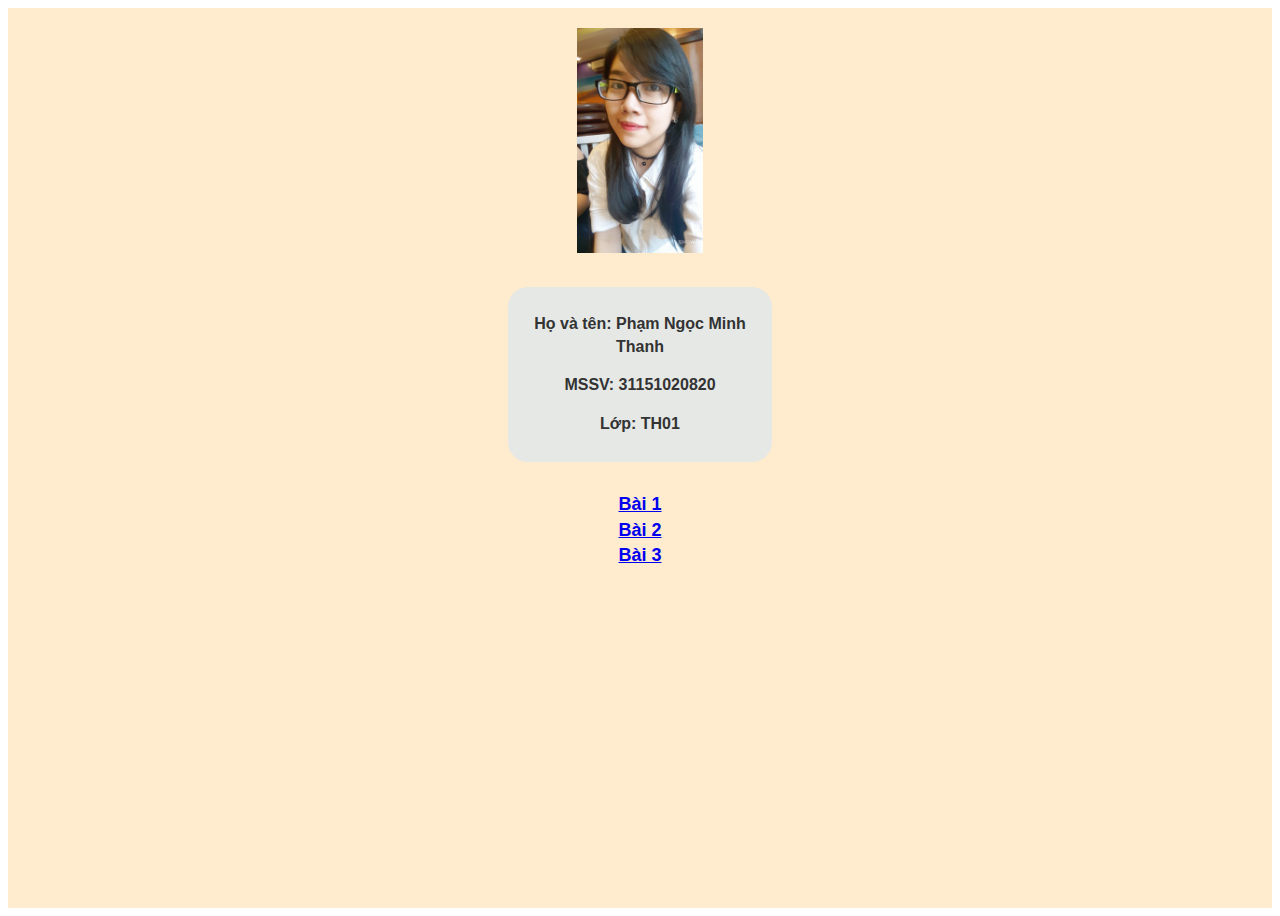
<file: index.html>
﻿<!DOCTYPE html>
<html>
<head>
	<meta charset="utf-8" />
	<title>Bài tập của Thanh</title>
	<style>
		.wrapper {
			background-color: blanchedalmond;
			height: 100vh;
			margin: auto;
		}

		.logo {
			padding-top: 20px;
			text-align: center;
		}

		img {
			width: 10%;
		}

		.info {
			text-align: center;
			margin: 30px 500px;
			padding: 10px;
			background: #E6E8E6;
			border-radius: 20px;
			font-family: 'Roboto',sans-serif;
			font-size: 16px;
			font-weight: 600;
			line-height: 1.42857143;
			color: #333;
		}
		.LinkToBT {
			text-align: center;
			font-family: 'Roboto',sans-serif;
			font-size: 18px;
			font-weight: 600;
			line-height: 1.42857143;
			text-decoration: none;
			text-orientation: sideways;
		}
	</style>
</head>
<body>
	<div class="wrapper">
		<div class="logo">
			<img src="Image/MinhThanh.jpg" />
		</div>
		<div class="info">
			<p>Họ và tên: Phạm Ngọc Minh Thanh</p>
			<p>MSSV: 31151020820</p>
			<p>Lớp: TH01</p>
		</div>
		<div class="LinkToBT">
			<a href="Bai1/TrangChinh.html" target="_blank"> Bài 1</a> <br />
			<a href="Bai2/TrangChu.html" target="_blank"> Bài 2</a> <br />
			<a href="Bai3/Order_Page.html" target="_blank"> Bài 3</a> <br />
		</div>
	</div>
</body>
</html>
</file>
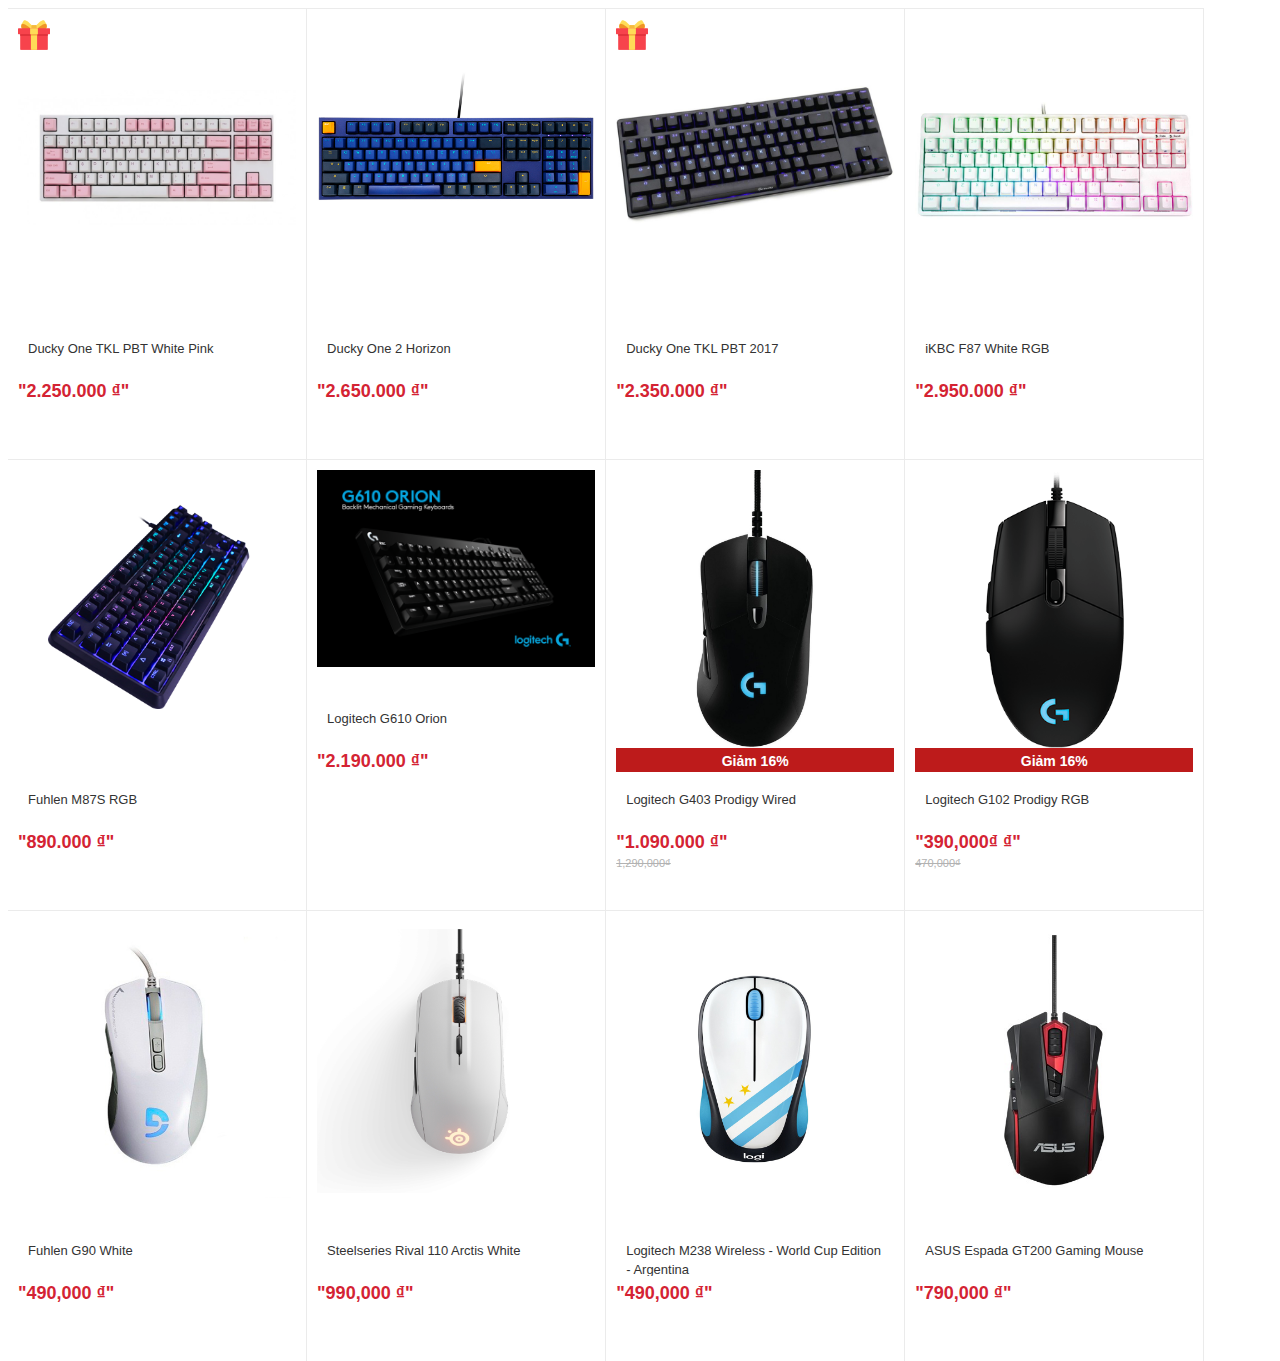
<file: BanPhim_Chuot.html>
﻿<!DOCTYPE html>
<html>
<head>
	<meta charset="utf-8" />
	<link href="CSS/Grid_View_css_Bai2.css" rel="stylesheet" />
	<title></title>
</head>
<body>
	<div class="grid-view">
		<div class="grid-view-item">
			<span class="product-gift icon-gift" title="Tặng kèm Mouse Fuhlen G90 WHITE + MOUSEPAD OVERWATCH EXTENDED trị giá 650.000 VNĐ">
				<img src="../Image/gift.png" />
			</span>
			<a href="https://www.w3schools.com/tags/att_a_target.asp" target="_self">
				<img class="grid-view-item-img" src="../Image/BanPhim-Chuot/gearvn-ducky-one-tkl-pbt-white-pink.jpg" />
			</a>
			<div class="discount-wrapper">

			</div>
			<div class="product-info">
				<a class="product-name">Ducky One TKL PBT White Pink</a>
			</div>
			<div class="price-wrapper">
				<div class="final-price">
					"2.250.000 ₫"
				</div>
				<div class="price-block">

				</div>
			</div>
		</div>
		<div class="grid-view-item">
			<a href="">
				<img class="grid-view-item-img" src="../../Image/BanPhim-Chuot/gearvn-ducky-one-s-horizon-1.jpg" />
			</a>
			<div class="discount-wrapper">

			</div>
			<div class="product-info">
				<a class="product-name">Ducky One 2 Horizon</a>
			</div>
			<div class="price-wrapper">
				<div class="final-price">
					"2.650.000 ₫"
				</div>
				<div class="price-block">

				</div>
			</div>
		</div>
		<div class="grid-view-item">
			<span class="product-gift icon-gift" title="Tặng kèm Mouse Fuhlen G90 WHITE + MOUSEPAD OVERWATCH EXTENDED trị giá 650.000 VNĐ">
				<img src="../Image/gift.png" />
			</span>

			<a href="">
				<img class="grid-view-item-img" src="../../Image/BanPhim-Chuot/kb200dk_139219_800x800.jpg" />
			</a>
			<div class="discount-wrapper">
			</div>
			<div class="product-info">
				<a class="product-name">Ducky One TKL PBT 2017</a>
			</div>
			<div class="price-wrapper">
				<div class="final-price">
					"2.350.000 ₫"
				</div>
				<div class="price-block">
				</div>
			</div>
		</div>
		<div class="grid-view-item">
			<a href="">
				<img class="grid-view-item-img" src="../../Image/BanPhim-Chuot/ab87308_12.jpg" />
			</a>
			<div class="discount-wrapper">
			</div>
			<div class="product-info">
				<a class="product-name">iKBC F87 White RGB</a>
			</div>
			<div class="price-wrapper">
				<div class="final-price">
					"2.950.000 ₫"
				</div>
				<div class="price-block">
				</div>
			</div>
		</div>
		<div class="grid-view-item">
			<a href="">
				<img class="grid-view-item-img" src="../../Image/BanPhim-Chuot/gearvn-fuhlen-m87s-02.jpg" />
			</a>
			<div class="discount-wrapper">

			</div>
			<div class="product-info">
				<a class="product-name">Fuhlen M87S RGB</a>
			</div>
			<div class="price-wrapper">
				<div class="final-price">
					"890.000 ₫"
				</div>
				<div class="price-block">

				</div>
			</div>
		</div>
		<div class="grid-view-item">
			<a href="">
				<img class="grid-view-item-img" src="../../Image/BanPhim-Chuot/g610mech-600x426.png" />
			</a>
			<div class="discount-wrapper">

			</div>
			<div class="product-info">
				<a class="product-name">Logitech G610 Orion</a>
			</div>
			<div class="price-wrapper">
				<div class="final-price">
					"2.190.000 ₫"
				</div>
				<div class="price-block">
				</div>
			</div>
		</div>
		<div class="grid-view-item">
			<a href="">
				<img class="grid-view-item-img" src="../../Image/BanPhim-Chuot/a.jpg" />
			</a>
			<div class="discount-wrapper">
				<div class="discount-percent">
					Giảm 16%
				</div>
			</div>
			<div class="product-info">
				<a class="product-name">Logitech G403 Prodigy Wired</a>
			</div>
			<div class="price-wrapper">
				<div class="final-price">
					"1.090.000 ₫"
				</div>
				<div class="price-block">
					1,290,000₫
				</div>
			</div>
		</div>
		<div class="grid-view-item">
			<a href="">
				<img class="grid-view-item-img" src="../../Image/BanPhim-Chuot/g1023.png" />
			</a>
			<div class="discount-wrapper">
				<div class="discount-percent">
					Giảm 16%
				</div>
			</div>
			<div class="product-info">
				<a class="product-name">Logitech G102 Prodigy RGB</a>
			</div>
			<div class="price-wrapper">
				<div class="final-price">
					"390,000₫ ₫"
				</div>
				<div class="price-block">
					470,000₫
				</div>
			</div>
		</div>
		<div class="grid-view-item">
			<a href="">
				<img class="grid-view-item-img" src="../../Image/BanPhim-Chuot/gearvn-fuhlen-g90-white.jpg" />
			</a>
			<div class="discount-wrapper">

			</div>
			<div class="product-info">
				<a class="product-name">Fuhlen G90 White</a>
			</div>
			<div class="price-wrapper">
				<div class="final-price">
					"490,000 ₫"
				</div>
				<div class="price-block">
				</div>
			</div>
		</div>
		<div class="grid-view-item">
			<a href="">
				<img class="grid-view-item-img" src="../../Image/BanPhim-Chuot/gearvn-rival-110-arctis-white.jpg" />
			</a>
			<div class="discount-wrapper">

			</div>
			<div class="product-info">
				<a class="product-name">Steelseries Rival 110 Arctis White</a>
			</div>
			<div class="price-wrapper">
				<div class="final-price">
					"990,000 ₫"
				</div>
				<div class="price-block">
				</div>
			</div>
		</div>
		<div class="grid-view-item">
			<a href="">
				<img class="grid-view-item-img" src="../../Image/BanPhim-Chuot/gearvn_m238worldcupargentina_4.jpg" />
			</a>
			<div class="discount-wrapper">
				
			</div>
			<div class="product-info">
				<a class="product-name">Logitech M238 Wireless - World Cup Edition - Argentina</a>
			</div>
			<div class="price-wrapper">
				<div class="final-price">
					"490,000 ₫"
				</div>
				<div class="price-block">
				</div>
			</div>
		</div>
		<div class="grid-view-item">
			<a href="">
				<img class="grid-view-item-img" src="../../Image/BanPhim-Chuot/asus_gt200_1.png" />
			</a>
			<div class="discount-wrapper">
				
			</div>
			<div class="product-info">
				<a class="product-name">ASUS Espada GT200 Gaming Mouse</a>
			</div>
			<div class="price-wrapper">
				<div class="final-price">
					"790,000 ₫"
				</div>
				<div class="price-block">
				</div>
			</div>
		</div>
	</div>
</body>
</html>
</file>
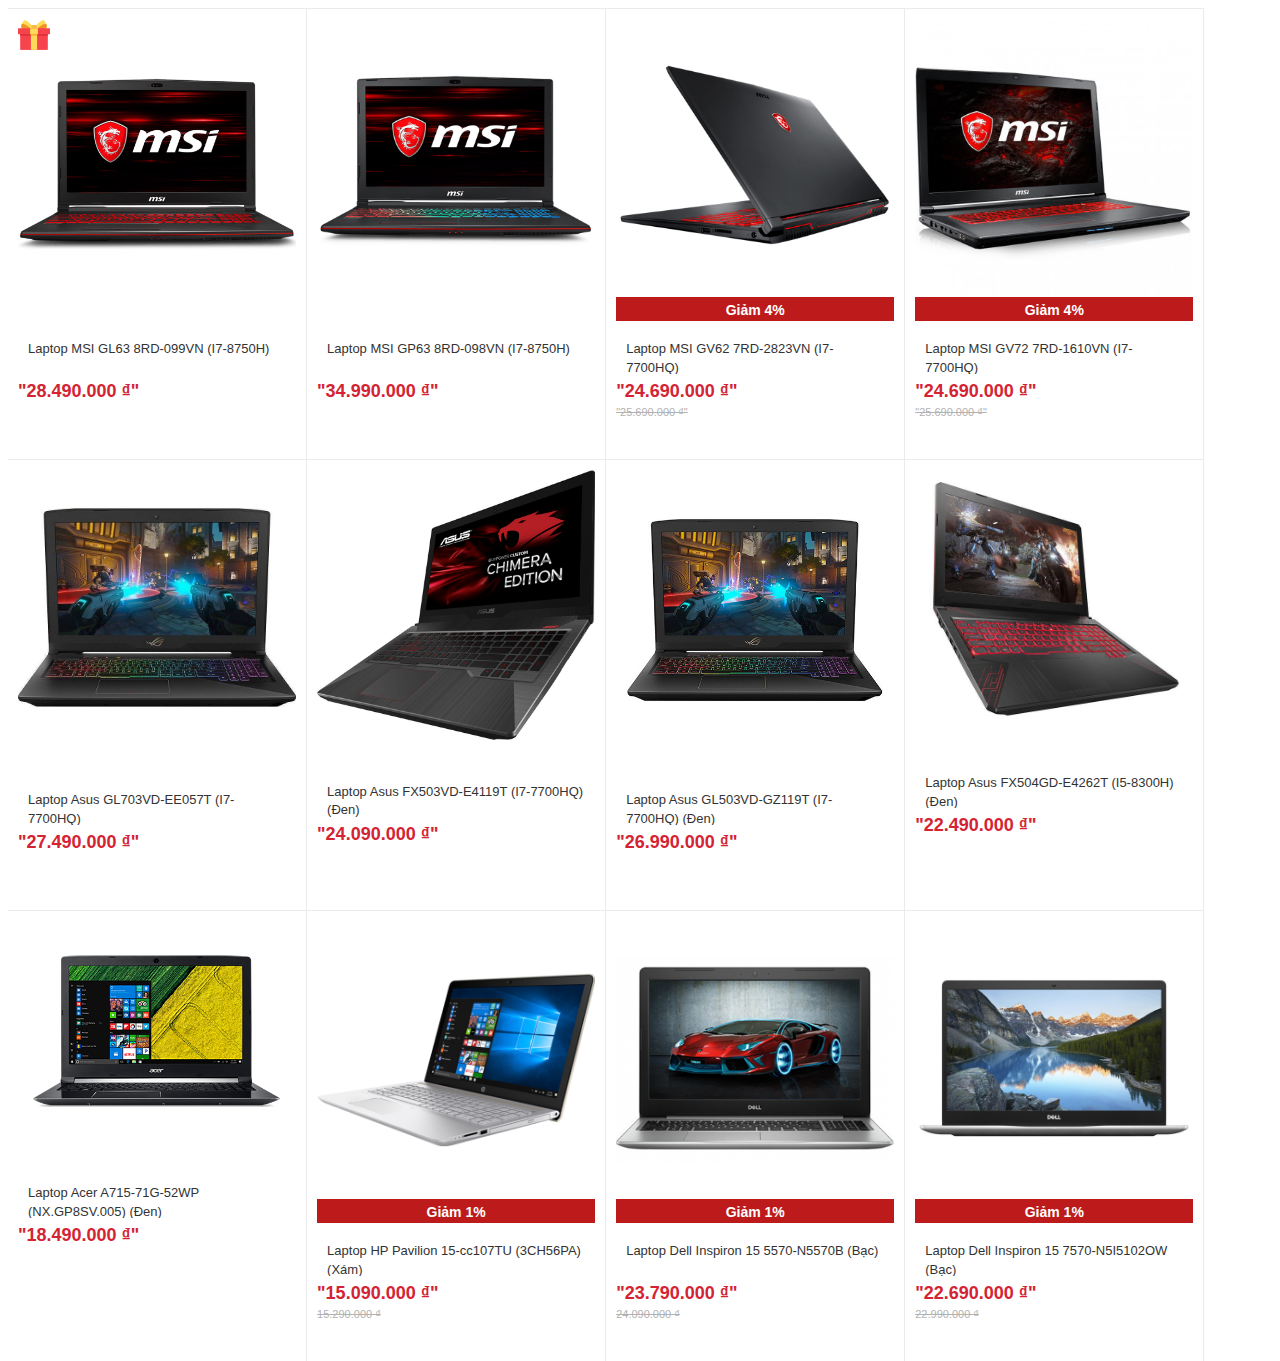
<file: Laptop.html>
﻿<!DOCTYPE html>
<html>
<head>
	<meta charset="utf-8" />
	<link href="CSS/Grid_View_css_Bai2.css" rel="stylesheet" />
	<title></title>
</head>
<body>
	<div class="grid-view">
		<div class="grid-view-item">
			<span class="product-gift icon-gift" title="Tặng kèm Balo">
				<img src="../Image/gift.png" />
			</span>
			<a href="https://www.w3schools.com/tags/att_a_target.asp" target="_self">
				<img class="grid-view-item-img" src="../Image/Laptop/msi_gl63_8rd1.png" />
			</a>
			<div class="discount-wrapper">

			</div>
			<div class="product-info">
				<a class="product-name">Laptop MSI GL63 8RD-099VN (I7-8750H)</a>
			</div>
			<div class="price-wrapper">
				<div class="final-price">
					"28.490.000 ₫"
				</div>
				<div class="price-block">

				</div>
			</div>
		</div>
		<div class="grid-view-item">
			<a href="">
				<img class="grid-view-item-img" src="../Image/Laptop/Laptop-MSI-GP63-8RD-098VN-1.jpg" />
			</a>
			<div class="discount-wrapper">

			</div>
			<div class="product-info">
				<a class="product-name">Laptop MSI GP63 8RD-098VN (I7-8750H)</a>
			</div>
			<div class="price-wrapper">
				<div class="final-price">
					"34.990.000 ₫"
				</div>
				<div class="price-block">

				</div>
			</div>
		</div>
		<div class="grid-view-item">
			<a href="">
				<img class="grid-view-item-img" src="../Image/Laptop/Laptop-MSI-GV62-7RD-2823VN-1.jpg" />
			</a>
			<div class="discount-wrapper">
				<div class="discount-percent">
					Giảm 4%
				</div>
			</div>
			<div class="product-info">
				<a class="product-name">Laptop MSI GV62 7RD-2823VN (I7-7700HQ)</a>
			</div>
			<div class="price-wrapper">
				<div class="final-price">
					"24.690.000 ₫"
				</div>
				<div class="price-block">
					"25.690.000 ₫"
				</div>
			</div>
		</div>
		<div class="grid-view-item">
			<a href="">
				<img class="grid-view-item-img" src="../Image/Laptop/may-xach-tay-laptop-msi-gv72-7rd-1610vn-i7-7700hq-2.jpg" />
			</a>
			<div class="discount-wrapper">
				<div class="discount-percent">
					Giảm 4%
				</div>
			</div>
			<div class="product-info">
				<a class="product-name">Laptop MSI GV72 7RD-1610VN (I7-7700HQ)</a>
			</div>
			<div class="price-wrapper">
				<div class="final-price">
					"24.690.000 ₫"
				</div>
				<div class="price-block">
					"25.690.000 ₫"
				</div>
			</div>
		</div>
		<div class="grid-view-item">
			<a href="">
				<img class="grid-view-item-img" src="../Image/Laptop/asus-rog-scar-edition-gl703vd-ee057t.jpg" />
			</a>
			<div class="discount-wrapper">

			</div>
			<div class="product-info">
				<a class="product-name">Laptop Asus GL703VD-EE057T (I7-7700HQ)</a>
			</div>
			<div class="price-wrapper">
				<div class="final-price">
					"27.490.000 ₫"
				</div>
				<div class="price-block">

				</div>
			</div>
		</div>
		<div class="grid-view-item">
			<a href="">
				<img class="grid-view-item-img" src="../Image/Laptop/ASUS_FX503VD-E4119T-02.jpg" />
			</a>
			<div class="discount-wrapper">

			</div>
			<div class="product-info">
				<a class="product-name"> Laptop Asus FX503VD-E4119T (I7-7700HQ) (Đen)</a>
			</div>
			<div class="price-wrapper">
				<div class="final-price">
					"24.090.000 ₫"
				</div>
				<div class="price-block">
				</div>
			</div>
		</div>
		<div class="grid-view-item">
			<a href="">
				<img class="grid-view-item-img" src="../Image/Laptop/asus-rog-strix-hero-gl503VD-GZ119T.jpg" />
			</a>
			<div class="discount-wrapper">

			</div>
			<div class="product-info">
				<a class="product-name">Laptop Asus GL503VD-GZ119T (I7-7700HQ) (Đen)</a>
			</div>
			<div class="price-wrapper">
				<div class="final-price">
					"26.990.000 ₫"
				</div>
				<div class="price-block">
				</div>
			</div>
		</div>
		<div class="grid-view-item">
			<a href="">
				<img class="grid-view-item-img" src="../Image/Laptop/asus-fx504GD.jpg" />
			</a>
			<div class="discount-wrapper">

			</div>
			<div class="product-info">
				<a class="product-name">Laptop Asus FX504GD-E4262T (I5-8300H) (Đen)</a>
			</div>
			<div class="price-wrapper">
				<div class="final-price">
					"22.490.000 ₫"
				</div>
				<div class="price-block">
				</div>
			</div>
		</div>
		<div class="grid-view-item">
			<a href="">
				<img class="grid-view-item-img" src="../Image/Laptop/acer_aspire_7_a715_71g_52wp.png" />
			</a>
			<div class="discount-wrapper">

			</div>
			<div class="product-info">
				<a class="product-name">Laptop Acer A715-71G-52WP (NX.GP8SV.005) (Đen)</a>
			</div>
			<div class="price-wrapper">
				<div class="final-price">
					"18.490.000 ₫"
				</div>
				<div class="price-block">
				</div>
			</div>
		</div>
		<div class="grid-view-item">
			<a href="">
				<img class="grid-view-item-img" src="../Image/Laptop/HP Pavilion 15-cc107TU (3CH56PA).jpg" />
			</a>
			<div class="discount-wrapper">
				<div class="discount-percent">
					Giảm 1%
				</div>
			</div>
			<div class="product-info">
				<a class="product-name">Laptop HP Pavilion 15-cc107TU (3CH56PA) (Xám)</a>
			</div>
			<div class="price-wrapper">
				<div class="final-price">
					"15.090.000 ₫"
				</div>
				<div class="price-block">
					15.290.000 ₫
				</div>
			</div>
		</div>
		<div class="grid-view-item">
			<a href="">
				<img class="grid-view-item-img" src="../Image/Laptop/Dell Inspiron 15 5570-N5570B.png" />
			</a>
			<div class="discount-wrapper">
				<div class="discount-percent">
					Giảm 1%
				</div>
			</div>
			<div class="product-info">
				<a class="product-name">Laptop Dell Inspiron 15 5570-N5570B (Bạc)</a>
			</div>
			<div class="price-wrapper">
				<div class="final-price">
					"23.790.000 ₫"
				</div>
				<div class="price-block">
					24.090.000 ₫
				</div>
			</div>
		</div>
		<div class="grid-view-item">
			<a href="">
				<img class="grid-view-item-img" src="../Image/Laptop/DELL_Inspiron_15_7570_N5I5102OW.jpg" />
			</a>
			<div class="discount-wrapper">
				<div class="discount-percent">
					Giảm 1%
				</div>
			</div>
			<div class="product-info">
				<a class="product-name">Laptop Dell Inspiron 15 7570-N5I5102OW (Bạc)</a>
			</div>
			<div class="price-wrapper">
				<div class="final-price">
					"22.690.000 ₫"
				</div>
				<div class="price-block">
					22.990.000 ₫
				</div>
			</div>
		</div>
	</div>
</body>
</html>
</file>
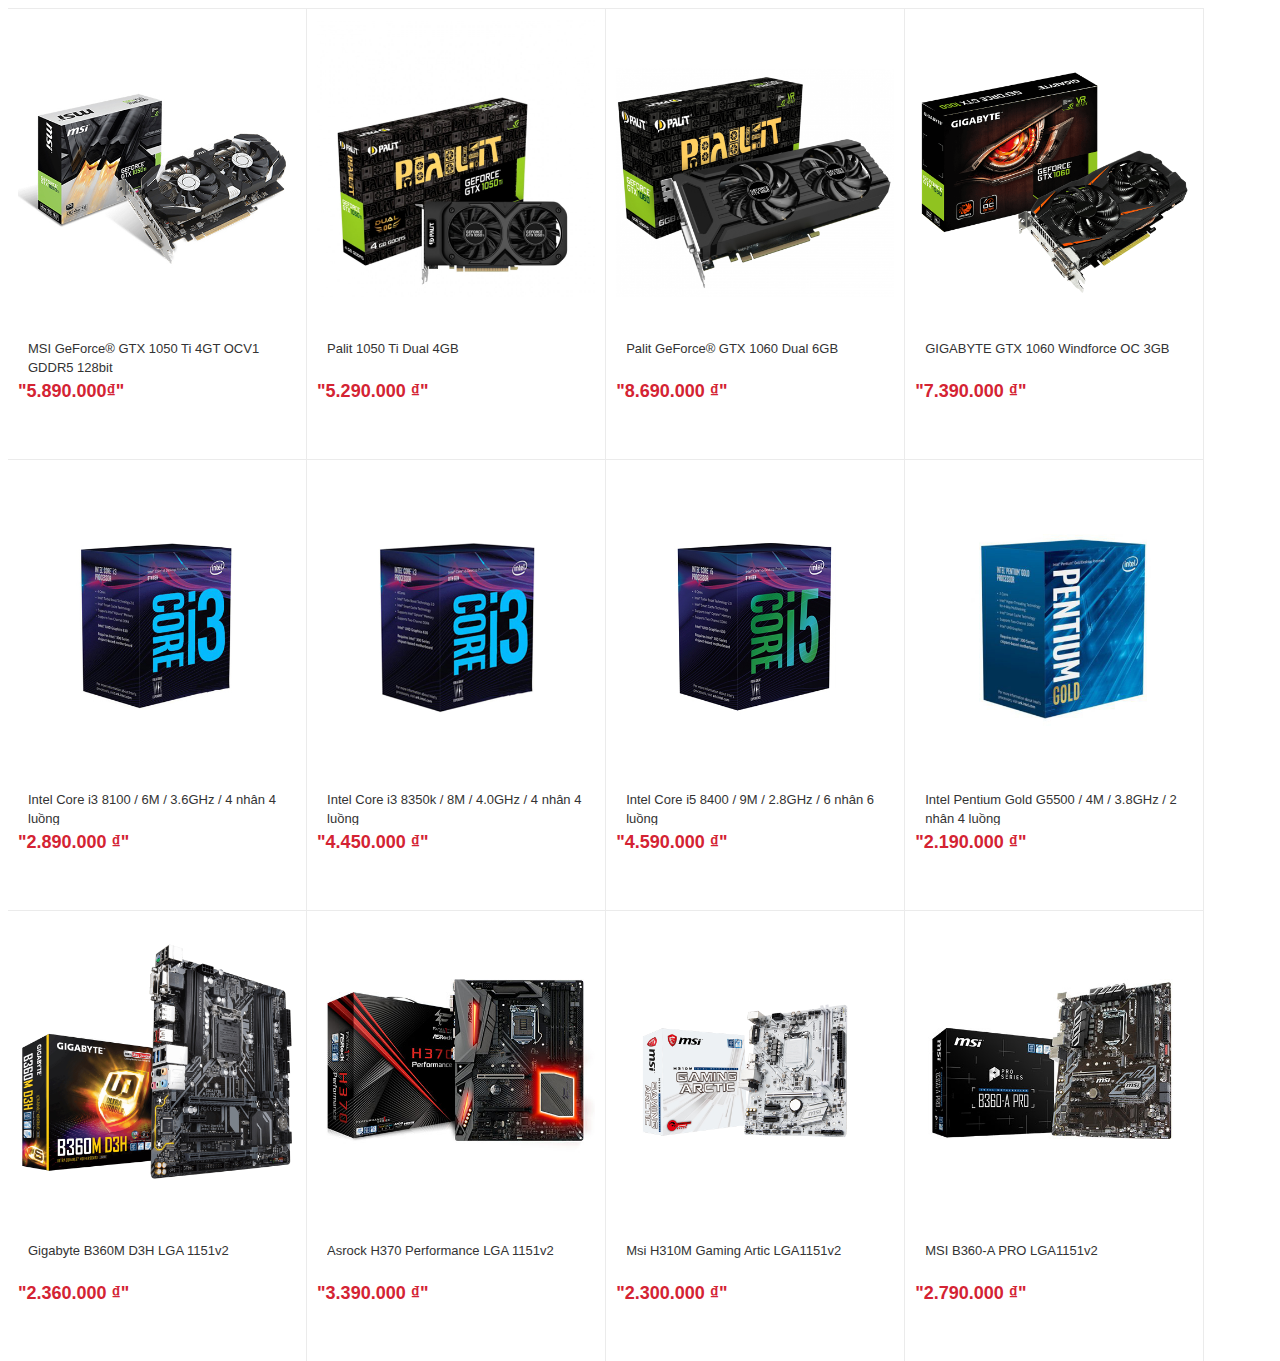
<file: LinhKien.html>
﻿<!DOCTYPE html>
<html>
<head>
	<meta charset="utf-8" />
	<link href="CSS/Grid_View_css_Bai2.css" rel="stylesheet" />
	<title></title>
</head>
<body>
	<div class="grid-view">
		<div class="grid-view-item">
			<a href="https://www.w3schools.com/tags/att_a_target.asp" target="_self">
				<img class="grid-view-item-img" src="../Image/LinhKien/msi_1050_ti_oc_gearvn_0.jpg" />
			</a>
			<div class="discount-wrapper">

			</div>
			<div class="product-info">
				<a class="product-name">MSI GeForce® GTX 1050 Ti 4GT OCV1 GDDR5 128bit</a>
			</div>
			<div class="price-wrapper">
				<div class="final-price">
					"5.890.000₫"
				</div>
				<div class="price-block">

				</div>
			</div>
		</div>
		<div class="grid-view-item">
			<a href="">
				<img class="grid-view-item-img" src="../Image/LinhKien/palit_1050ti_dual_gearvn_00.jpg" />
			</a>
			<div class="discount-wrapper">

			</div>
			<div class="product-info">
				<a class="product-name">Palit 1050 Ti Dual 4GB</a>
			</div>
			<div class="price-wrapper">
				<div class="final-price">
					"5.290.000 ₫"
				</div>
				<div class="price-block">

				</div>
			</div>
		</div>
		<div class="grid-view-item">
			<a href="">
				<img class="grid-view-item-img" src="../Image/LinhKien/1060_dual_6gb_gearvn_00.jpg" />
			</a>
			<div class="discount-wrapper">
			</div>
			<div class="product-info">
				<a class="product-name">Palit GeForce® GTX 1060 Dual 6GB</a>
			</div>
			<div class="price-wrapper">
				<div class="final-price">
					"8.690.000 ₫"
				</div>
				<div class="price-block">
				</div>
			</div>
		</div>
		<div class="grid-view-item">
			<a href="">
				<img class="grid-view-item-img" src="../Image/LinhKien/20160817154240_big.png" />
			</a>
			<div class="discount-wrapper">
			</div>
			<div class="product-info">
				<a class="product-name">GIGABYTE GTX 1060 Windforce OC 3GB</a>
			</div>
			<div class="price-wrapper">
				<div class="final-price">
					"7.390.000 ₫"
				</div>
				<div class="price-block">
				</div>
			</div>
		</div>
		<div class="grid-view-item">
			<a href="">
				<img class="grid-view-item-img" src="../Image/LinhKien/intel_core_i3_8100_gearvn.jpg" />
			</a>
			<div class="discount-wrapper">

			</div>
			<div class="product-info">
				<a class="product-name">Intel Core i3 8100 / 6M / 3.6GHz / 4 nhân 4 luồng</a>
			</div>
			<div class="price-wrapper">
				<div class="final-price">
					"2.890.000 ₫"
				</div>
				<div class="price-block">

				</div>
			</div>
		</div>
		<div class="grid-view-item">
			<a href="">
				<img class="grid-view-item-img" src="../Image/LinhKien/intel_core_i3_8350k_gearvn_4aaac83bde2d4d589d3c228e9c3b9900.jpg" />
			</a>
			<div class="discount-wrapper">

			</div>
			<div class="product-info">
				<a class="product-name"> Intel Core i3 8350k / 8M / 4.0GHz / 4 nhân 4 luồng</a>
			</div>
			<div class="price-wrapper">
				<div class="final-price">
					"4.450.000 ₫"
				</div>
				<div class="price-block">
				</div>
			</div>
		</div>
		<div class="grid-view-item">
			<a href="">
				<img class="grid-view-item-img" src="../Image/LinhKien//untitled-1_6e92f263a5c1446f98f837bf820cdb12.jpg" />
			</a>
			<div class="discount-wrapper">

			</div>
			<div class="product-info">
				<a class="product-name">Intel Core i5 8400 / 9M / 2.8GHz / 6 nhân 6 luồng</a>
			</div>
			<div class="price-wrapper">
				<div class="final-price">
					"4.590.000 ₫"
				</div>
				<div class="price-block">
				</div>
			</div>
		</div>
		<div class="grid-view-item">
			<a href="">
				<img class="grid-view-item-img" src="../Image/LinhKien/intel-pentium-gold-gearvn00_3b14fef675bc4bcfa2383474478364d3.jpg" />
			</a>
			<div class="discount-wrapper">

			</div>
			<div class="product-info">
				<a class="product-name">Intel Pentium Gold G5500 / 4M / 3.8GHz / 2 nhân 4 luồng</a>
			</div>
			<div class="price-wrapper">
				<div class="final-price">
					"2.190.000 ₫"
				</div>
				<div class="price-block">
				</div>
			</div>
		</div>
		<div class="grid-view-item">
			<a href="">
				<img class="grid-view-item-img" src="../Image/LinhKien/giga_b360m_d3h_gearvn.jpg" />
			</a>
			<div class="discount-wrapper">

			</div>
			<div class="product-info">
				<a class="product-name">Gigabyte B360M D3H LGA 1151v2</a>
			</div>
			<div class="price-wrapper">
				<div class="final-price">
					"2.360.000 ₫"
				</div>
				<div class="price-block">
				</div>
			</div>
		</div>
		<div class="grid-view-item">
			<a href="">
				<img class="grid-view-item-img" src="../Image/LinhKien/untitled-1_8b5b89482a744ef28fd59740349d88da.jpg" />
			</a>
			<div class="discount-wrapper">
				
			</div>
			<div class="product-info">
				<a class="product-name">Asrock H370 Performance LGA 1151v2</a>
			</div>
			<div class="price-wrapper">
				<div class="final-price">
					"3.390.000 ₫"
				</div>
				<div class="price-block">
				</div>
			</div>
		</div>
		<div class="grid-view-item">
			<a href="">
				<img class="grid-view-item-img" src="../Image/LinhKien//msi_h310m_gaming_artic_gearvn2.jpg" />
			</a>
			<div class="discount-wrapper">
			
			</div>
			<div class="product-info">
				<a class="product-name">Msi H310M Gaming Artic LGA1151v2</a>
			</div>
			<div class="price-wrapper">
				<div class="final-price">
					"2.300.000 ₫"
				</div>
				<div class="price-block">

				</div>
			</div>
		</div>
		<div class="grid-view-item">
			<a href="">
				<img class="grid-view-item-img" src="../Image/LinhKien/untitled-1_b3435c9a79924882b20e22453a65ed22.jpg" />
			</a>
			<div class="discount-wrapper">
			
			</div>
			<div class="product-info">
				<a class="product-name">MSI B360-A PRO LGA1151v2</a>
			</div>
			<div class="price-wrapper">
				<div class="final-price">
					"2.790.000 ₫"
				</div>
				<div class="price-block">
				</div>
			</div>
		</div>
	</div>
</body>
</html>
</file>
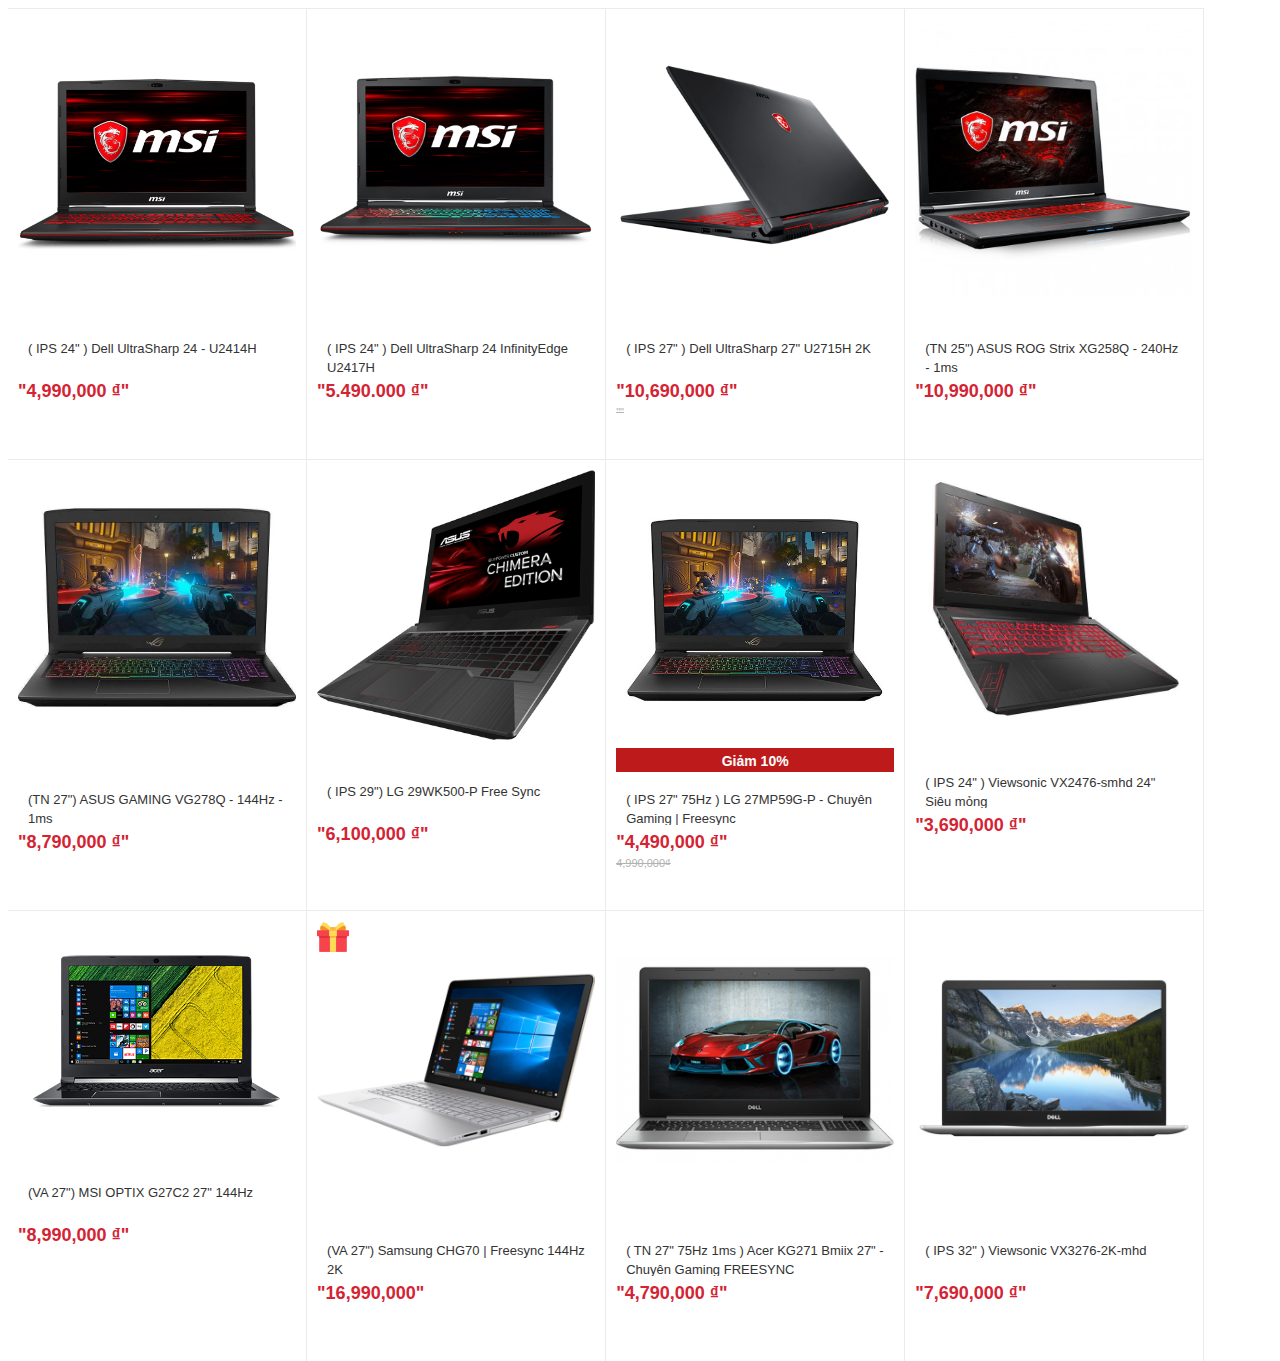
<file: ManHinh.html>
﻿<!DOCTYPE html>
<html>
<head>
	<meta charset="utf-8" />
	<link href="CSS/Grid_View_css_Bai2.css" rel="stylesheet" />
	<title></title>
</head>
<body>
	<div class="grid-view">
		<div class="grid-view-item">
			<a href="https://www.w3schools.com/tags/att_a_target.asp" target="_self">
				<img class="grid-view-item-img" src="../Image/Laptop/msi_gl63_8rd1.png" />
			</a>
			<div class="discount-wrapper">

			</div>
			<div class="product-info">
				<a class="product-name">( IPS 24" ) Dell UltraSharp 24 - U2414H</a>
			</div>
			<div class="price-wrapper">
				<div class="final-price">
					"4,990,000 ₫"
				</div>
				<div class="price-block">

				</div>
			</div>
		</div>
		<div class="grid-view-item">
			<a href="">
				<img class="grid-view-item-img" src="../Image/Laptop/Laptop-MSI-GP63-8RD-098VN-1.jpg" />
			</a>
			<div class="discount-wrapper">

			</div>
			<div class="product-info">
				<a class="product-name">( IPS 24" ) Dell UltraSharp 24 InfinityEdge U2417H</a>
			</div>
			<div class="price-wrapper">
				<div class="final-price">
					"5.490.000 ₫"
				</div>
				<div class="price-block">

				</div>
			</div>
		</div>
		<div class="grid-view-item">
			<a href="">
				<img class="grid-view-item-img" src="../Image/Laptop/Laptop-MSI-GV62-7RD-2823VN-1.jpg" />
			</a>
			<div class="discount-wrapper">
			
			</div>
			<div class="product-info">
				<a class="product-name">( IPS 27" ) Dell UltraSharp 27" U2715H 2K</a>
			</div>
			<div class="price-wrapper">
				<div class="final-price">
					"10,690,000 ₫"
				</div>
				<div class="price-block">
					""
				</div>
			</div>
		</div>
		<div class="grid-view-item">
			<a href="">
				<img class="grid-view-item-img" src="../Image/Laptop/may-xach-tay-laptop-msi-gv72-7rd-1610vn-i7-7700hq-2.jpg" />
			</a>
			<div class="discount-wrapper">
			</div>
			<div class="product-info">
				<a class="product-name">(TN 25") ASUS ROG Strix XG258Q - 240Hz - 1ms</a>
			</div>
			<div class="price-wrapper">
				<div class="final-price">
					"10,990,000 ₫"
				</div>
				<div class="price-block">
				</div>
			</div>
		</div>
		<div class="grid-view-item">
			<a href="">
				<img class="grid-view-item-img" src="../Image/Laptop/asus-rog-scar-edition-gl703vd-ee057t.jpg" />
			</a>
			<div class="discount-wrapper">

			</div>
			<div class="product-info">
				<a class="product-name">(TN 27") ASUS GAMING VG278Q - 144Hz - 1ms</a>
			</div>
			<div class="price-wrapper">
				<div class="final-price">
					"8,790,000 ₫"
				</div>
				<div class="price-block">

				</div>
			</div>
		</div>
		<div class="grid-view-item">
			<a href="">
				<img class="grid-view-item-img" src="../Image/Laptop/ASUS_FX503VD-E4119T-02.jpg" />
			</a>
			<div class="discount-wrapper">

			</div>
			<div class="product-info">
				<a class="product-name">( IPS 29") LG 29WK500-P Free Sync</a>
			</div>
			<div class="price-wrapper">
				<div class="final-price">
					"6,100,000 ₫"
				</div>
				<div class="price-block">
				</div>
			</div>
		</div>
		<div class="grid-view-item">
			<a href="">
				<img class="grid-view-item-img" src="../Image/Laptop/asus-rog-strix-hero-gl503VD-GZ119T.jpg" />
			</a>
			<div class="discount-wrapper">
				<div class="discount-percent">
					Giảm 10%
				</div>
			</div>
			<div class="product-info">
				<a class="product-name">( IPS 27" 75Hz ) LG 27MP59G-P - Chuyên Gaming | Freesync</a>
			</div>
			<div class="price-wrapper">
				<div class="final-price">
					"4,490,000 ₫"
				</div>
				<div class="price-block">
					4,990,000₫
				</div>
			</div>
		</div>
		<div class="grid-view-item">
			<a href="">
				<img class="grid-view-item-img" src="../Image/Laptop/asus-fx504GD.jpg" />
			</a>
			<div class="discount-wrapper">

			</div>
			<div class="product-info">
				<a class="product-name">( IPS 24" ) Viewsonic VX2476-smhd 24" Siêu mỏng</a>
			</div>
			<div class="price-wrapper">
				<div class="final-price">
					"3,690,000 ₫"
				</div>
				<div class="price-block">
				</div>
			</div>
		</div>
		<div class="grid-view-item">
			<a href="">
				<img class="grid-view-item-img" src="../Image/Laptop/acer_aspire_7_a715_71g_52wp.png" />
			</a>
			<div class="discount-wrapper">

			</div>
			<div class="product-info">
				<a class="product-name">(VA 27") MSI OPTIX G27C2 27" 144Hz</a>
			</div>
			<div class="price-wrapper">
				<div class="final-price">
					"8,990,000 ₫"
				</div>
				<div class="price-block">
				</div>
			</div>
		</div>
		<div class="grid-view-item">
			<span class="product-gift icon-gift" title="Tặng 1 Ghế Andaseat Assassin trị giá 5.300.000 VND Khi mua Màn Hình SamSung CHG70">
				<img src="../Image/gift.png" />
			</span>
			<a href="">
				<img class="grid-view-item-img" src="../Image/Laptop/HP Pavilion 15-cc107TU (3CH56PA).jpg" />
			</a>
			<div class="discount-wrapper">

			</div>
			<div class="product-info">
				<a class="product-name">(VA 27") Samsung CHG70 | Freesync 144Hz 2K</a>
			</div>
			<div class="price-wrapper">
				<div class="final-price">
					"16,990,000"
				</div>
				<div class="price-block">
				</div>
			</div>
		</div>
		<div class="grid-view-item">
			<a href="">
				<img class="grid-view-item-img" src="../Image/Laptop/Dell Inspiron 15 5570-N5570B.png" />
			</a>
			<div class="discount-wrapper">
			</div>
			<div class="product-info">
				<a class="product-name">( TN 27" 75Hz 1ms ) Acer KG271 Bmiix 27" - Chuyên Gaming FREESYNC</a>
			</div>
			<div class="price-wrapper">
				<div class="final-price">
					"4,790,000 ₫"
				</div>
				<div class="price-block">
				</div>
			</div>
		</div>
		<div class="grid-view-item">
			<a href="">
				<img class="grid-view-item-img" src="../Image/Laptop/DELL_Inspiron_15_7570_N5I5102OW.jpg" />
			</a>
			<div class="discount-wrapper">
			</div>
			<div class="product-info">
				<a class="product-name">( IPS 32" ) Viewsonic VX3276-2K-mhd</a>
			</div>
			<div class="price-wrapper">
				<div class="final-price">
					"7,690,000 ₫"
				</div>
				<div class="price-block">
				</div>
			</div>
		</div>
	</div>

</body>
</html>
</file>
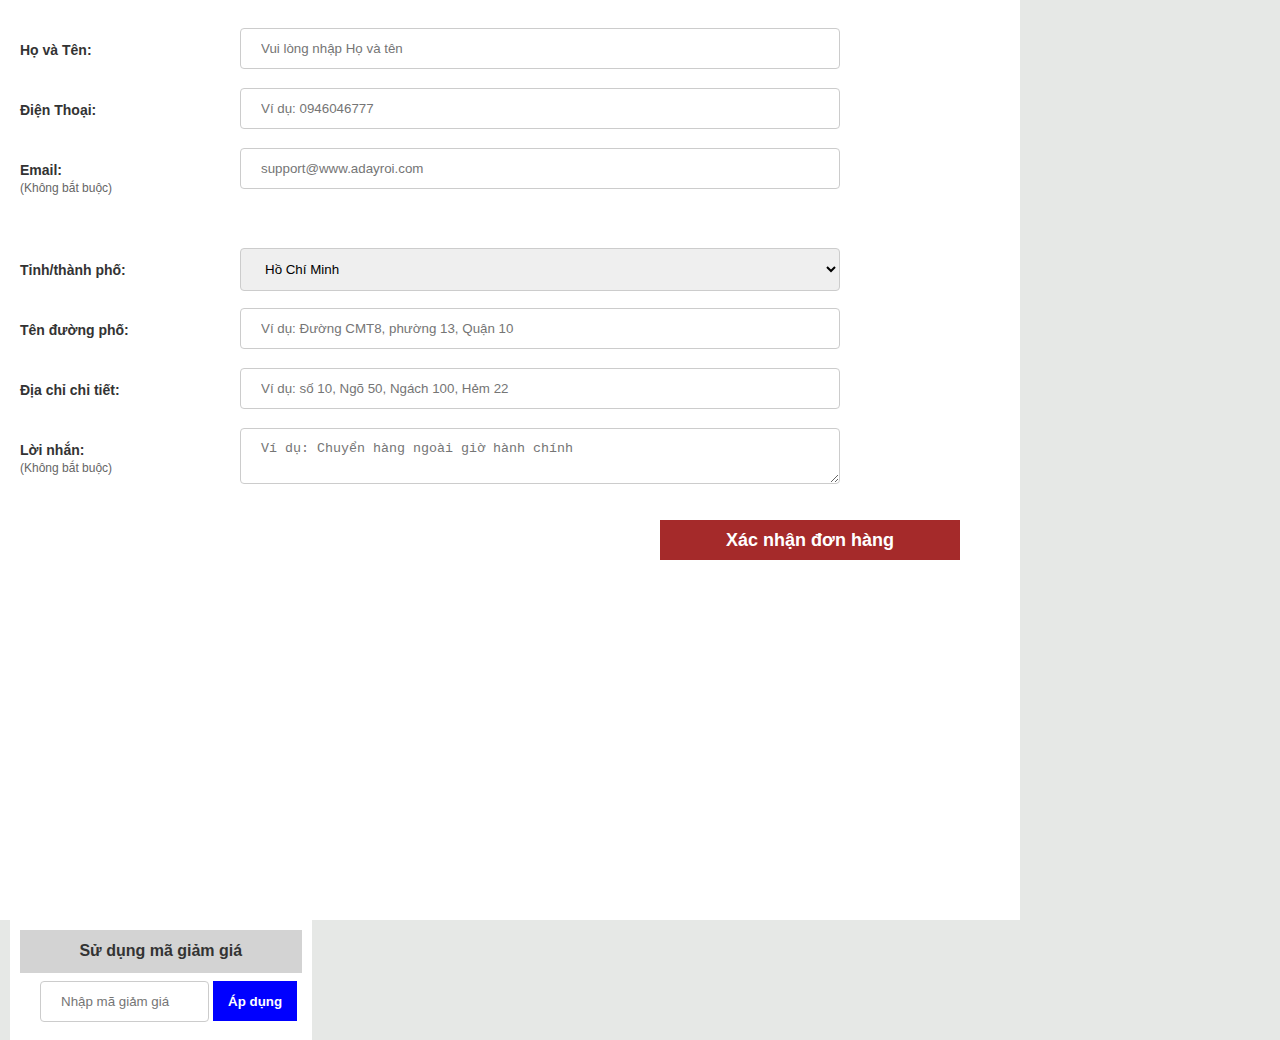
<file: Order_Page.html>
﻿<!DOCTYPE html>
<html>
<head>
	<meta charset="utf-8" />
	<link href="CSS/css_Bai3.css" rel="stylesheet" />
	<title></title>
</head>
<body>
	<script>
		function IsMSSV(ma) {
			var str = ma;
			if (str[0] == 3 && str[1] == 1 && str[2] == 1 && str.length == 11) {
				document.getElementById('result').innerHTML = "Bạn được giảm 5%";
			}
			else {
				document.getElementById('result').innerHTML = "Mã không tồn tại!";
			}
		}
	</script>
	<div class="form">
		<form class="order-form">
			<div class="row">
				<label class="col-sm-3">Họ và Tên:</label>
				<div class="col-sm-9">
					<input id="fullName" name="fullName" class="form-control" required placeholder="Vui lòng nhập Họ và tên" type="text" value="" maxlength="50">
				</div>
			</div>
			<div class="row">
				<label class="col-sm-3">Điện Thoại:</label>
				<div class="col-sm-9">
					<input id="fullName" name="fullName" class="form-control" required placeholder="Ví dụ: 0946046777" type="text" value="" maxlength="50">
				</div>
			</div>
			<div class="row">
				<label class="col-sm-3">Email: <br /><span>(Không bắt buộc)</span></label>
				<div class="col-sm-9">
					<input id="fullName" name="fullName" class="form-control" placeholder="support@www.adayroi.com" type="email" value="" maxlength="50">
				</div>
			</div>
			<br /> <br />
			<div class="row">
				<label class="col-sm-3">Tỉnh/thành phố:</label>
				<div class="col-sm-9">
					<select id="country" name="country" class="form-control" required>
						<option value="HoChiMinh">Hồ Chí Minh</option>
						<option value="HaNoi">Hà Nội</option>
					</select>
				</div>
			</div>
			<div class="row">
				<label class="col-sm-3">Tên đường phố:</label>
				<div class="col-sm-9">
					<input id="fullName" name="fullName" class="form-control" required placeholder="Ví dụ: Đường CMT8, phường 13, Quận 10" type="text" value="" maxlength="50">
				</div>
			</div>
			<div class="row">
				<label class="col-sm-3">Địa chỉ chi tiết:</label>
				<div class="col-sm-9">
					<input id="fullName" name="fullName" class="form-control" required placeholder="Ví dụ: số 10, Ngõ 50, Ngách 100, Hẻm 22" type="text" value="" maxlength="50">
				</div>
			</div>
			<div class="row">
				<label class="col-sm-3">
					Lời nhắn:			<br /><span>(Không bắt buộc)</span>
				</label>
				<div class="col-sm-9">
					<textarea id="fullName" name="fullName" class="form-control" placeholder="Ví dụ: Chuyển hàng ngoài giờ hành chính" value=""></textarea>
				</div>
			</div>
			<input class="order-btn" type="submit" value="Xác nhận đơn hàng"/>
		</form>
	</div>
	<div class="payment">
		<div class="coupon">Sử dụng mã giảm giá</div>
		<div class="coupon-input">
			<input type="text" class="form-control-coupon" placeholder="Nhập mã giảm giá" maxlength="11" />
			<input type="submit" class="sm-btn" value="Áp dụng" onclick="IsMSSV(document.getElementsByClassName('form-control-coupon')[0].value)" />
		</div>
		<p id="result"></p>
	</div>

</body>
</html>
</file>
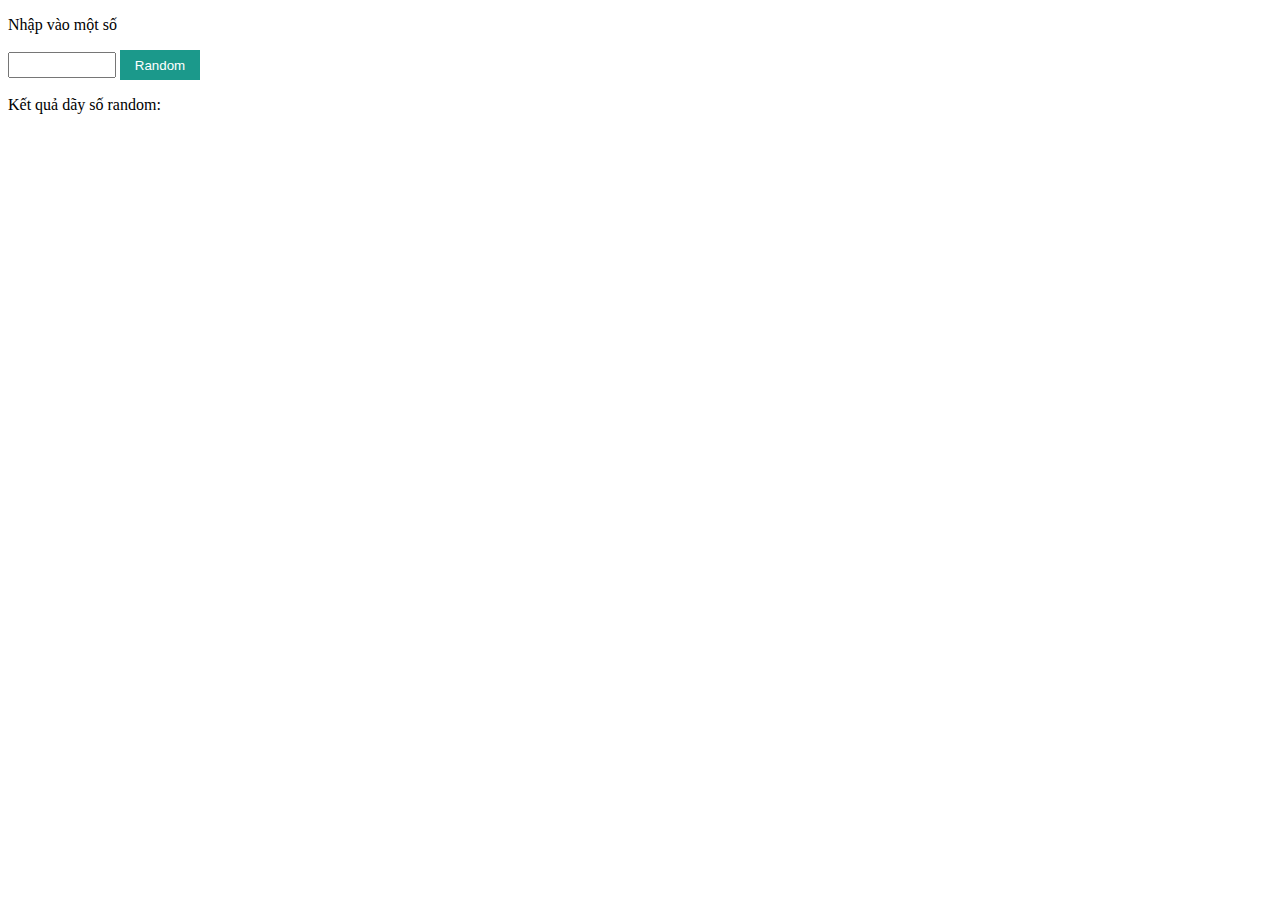
<file: RandomManyNumbers.html>
﻿<!DOCTYPE html>
<html>
<head>
	<meta charset="utf-8" />
	<script src="JS/js_Bai1.js"></script>
	<link href="CSS/css_Bai1.css" rel="stylesheet" />
	<title></title>
</head>
<body>
	<p>Nhập vào một số</p>
	<input type="number" name="SoNhap" />
	<button onclick="RandomManyNumber(parseInt(document.getElementsByName('SoNhap')[0].value))">Random</button>
	<p>Kết quả dãy số random:</p>
	<p id="ketQua"></p>
</body>
</html>
</file>
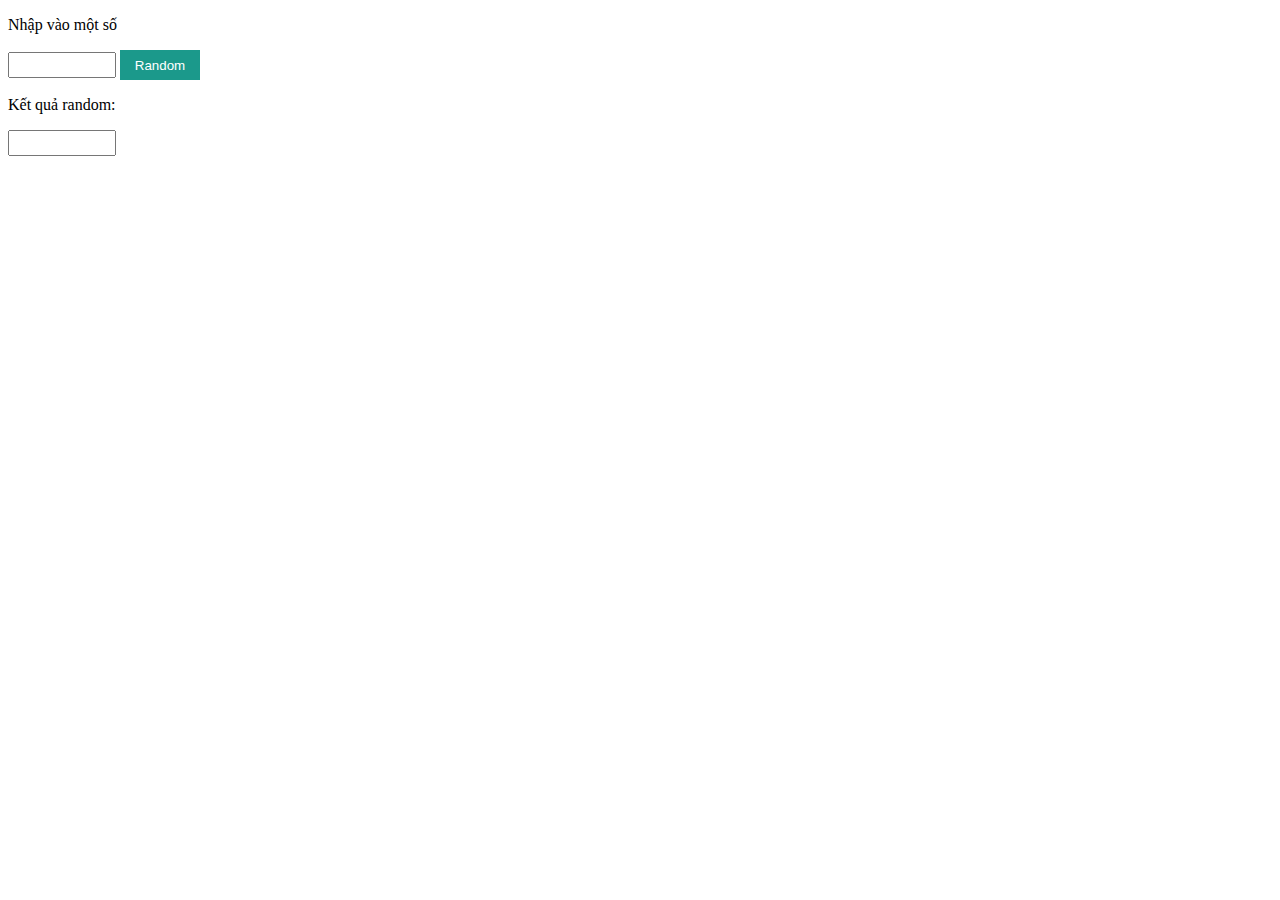
<file: RandomNumber.html>
﻿<!DOCTYPE html>
<html>
<head>
	<meta charset="utf-8" />
	<script src="JS/js_Bai1.js"></script>
	<link href="CSS/css_Bai1.css" rel="stylesheet" />
	<title></title>
</head>
<body>
	<p>Nhập vào một số</p>
	<input type="number" name="SoNhap"/> 
	<button onclick="RandomNumber(parseInt(document.getElementsByName('SoNhap')[0].value))">Random</button>
	<p>Kết quả random:</p> 
	<input type="number" name="KetQua" readonly="readonly"/>
</body>
</html>
</file>
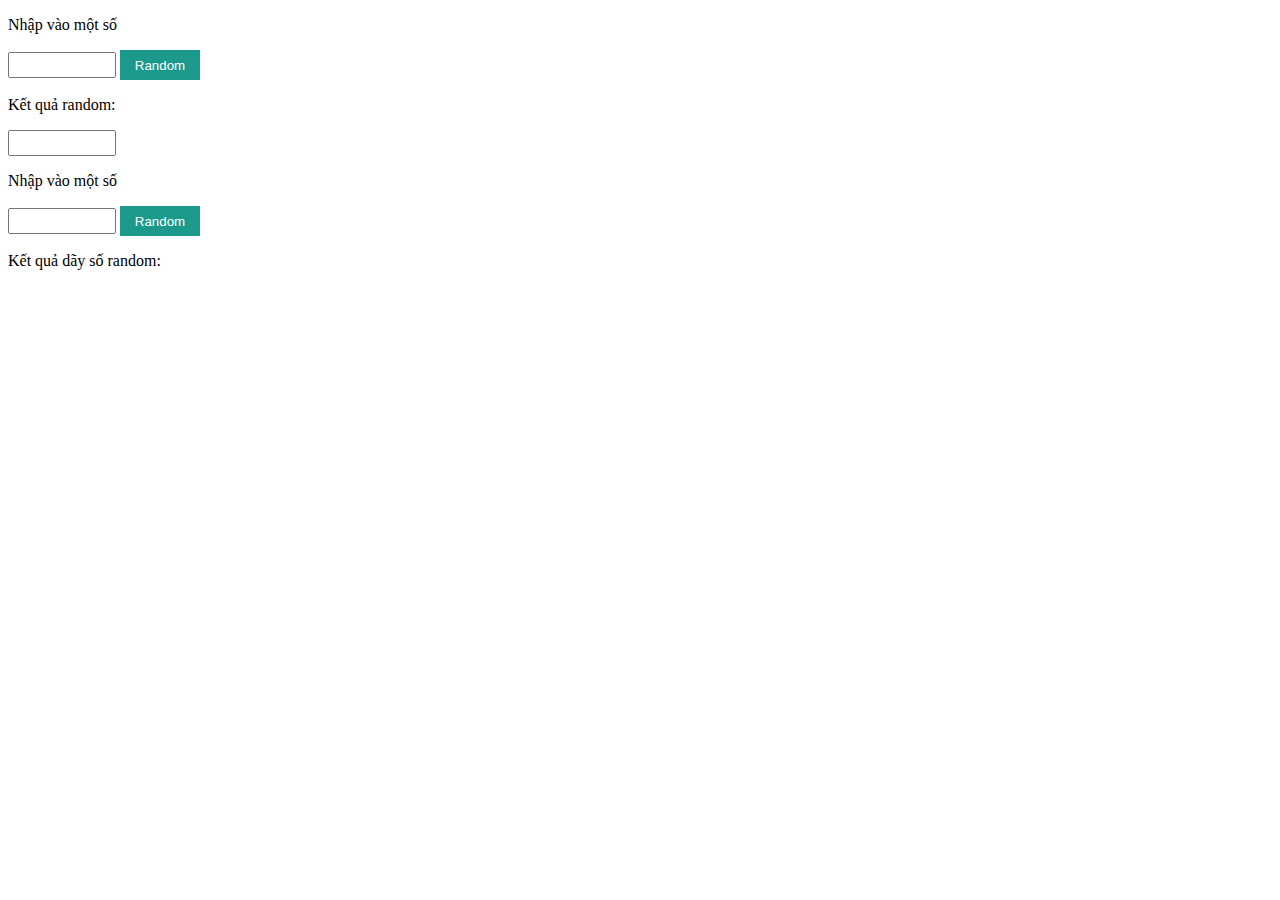
<file: TongHop.html>
﻿<!DOCTYPE html>
<html>
<head>
	<meta charset="utf-8" />
	<title></title>
	<script src="JS/js_Bai1.js"></script>
	<link href="CSS/css_Bai1.css" rel="stylesheet" />
</head>
<body>
	<p>Nhập vào một số</p>
	<input type="number" name="SoNhap_1" />
	<button onclick="RandomNumber(parseInt(document.getElementsByName('SoNhap_1')[0].value))">Random</button>
	<p>Kết quả random:</p>
	<input type="number" name="KetQua" readonly="readonly" />
	<p>Nhập vào một số</p>
	<input type="number" name="SoNhap_2" />
	<button onclick="RandomManyNumber(parseInt(document.getElementsByName('SoNhap_2')[0].value))">Random</button>
	<p>Kết quả dãy số random:</p>
	<p id="ketQua"></p>
</body>
</html>
</file>
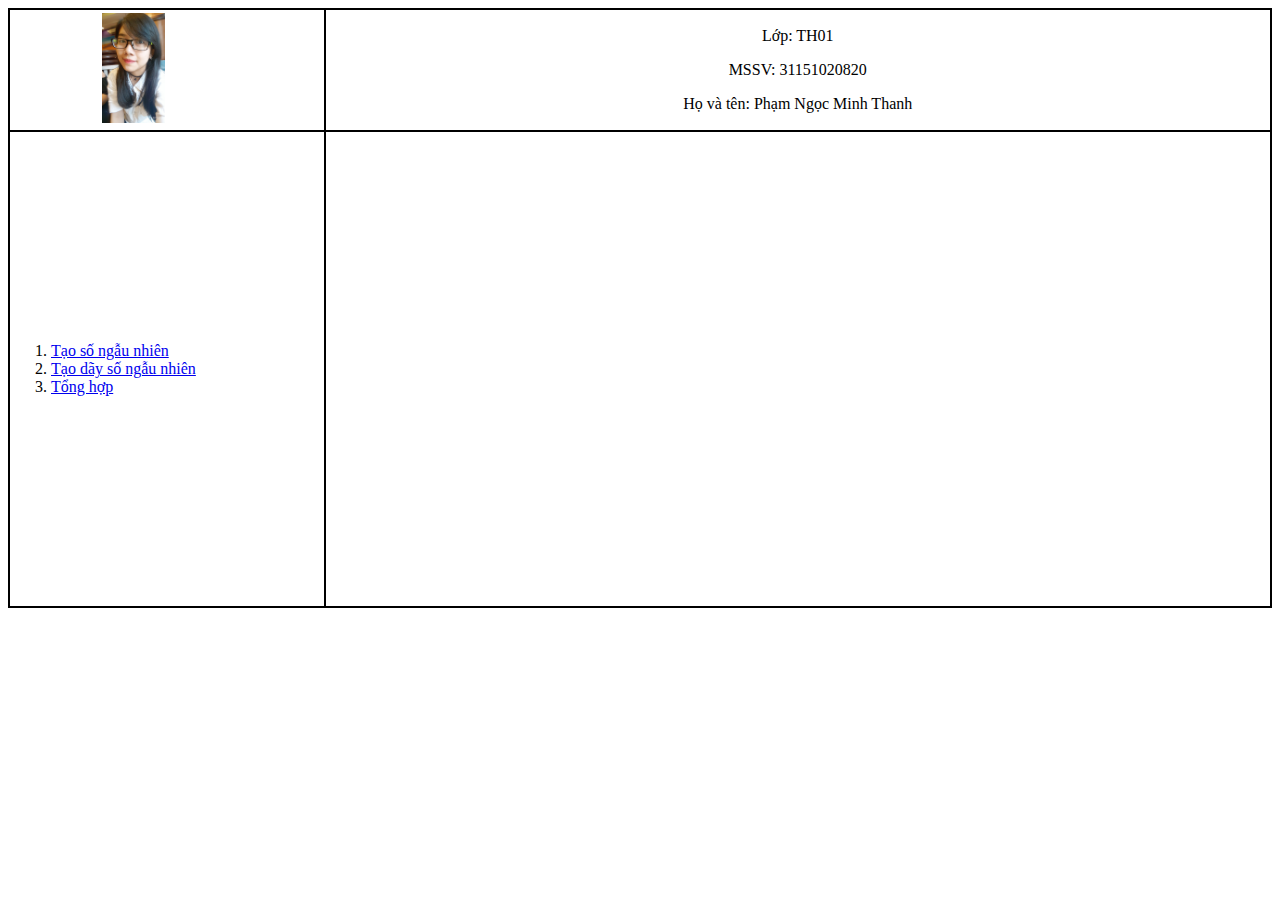
<file: TrangChinh.html>
﻿<!DOCTYPE html>
<html>
<head>
	<meta charset="utf-8" />
	<link href="CSS/css_Bai1.css" rel="stylesheet" />
	<title></title>
</head>
<body>
	<table>
		<tr class="row_1">
			<td class="logo">
				<img src="../Image/MinhThanh.jpg" />
				<img scr="" />
			</td>
			<td class="info">
				<p>Lớp: TH01</p>
				<p>MSSV: 31151020820</p>
				<p>Họ và tên: Phạm Ngọc Minh Thanh</p>
			</td>
		</tr>
		<tr class="row_1">
			<td class="links">
				<ol>
					<li><a href="RandomNumber.html" target="content">Tạo số ngẫu nhiên</a></li>
					<li><a href="RandomManyNumbers.html" target="content">Tạo dãy số ngẫu nhiên</a></li>
					<li><a href="TongHop.html" target="content">Tổng hợp</a></li>
				</ol>
			</td>
			<td>
				<iframe name="content">
				</iframe>
			</td>
		</tr>
	</table>
</body>
</html>
</file>
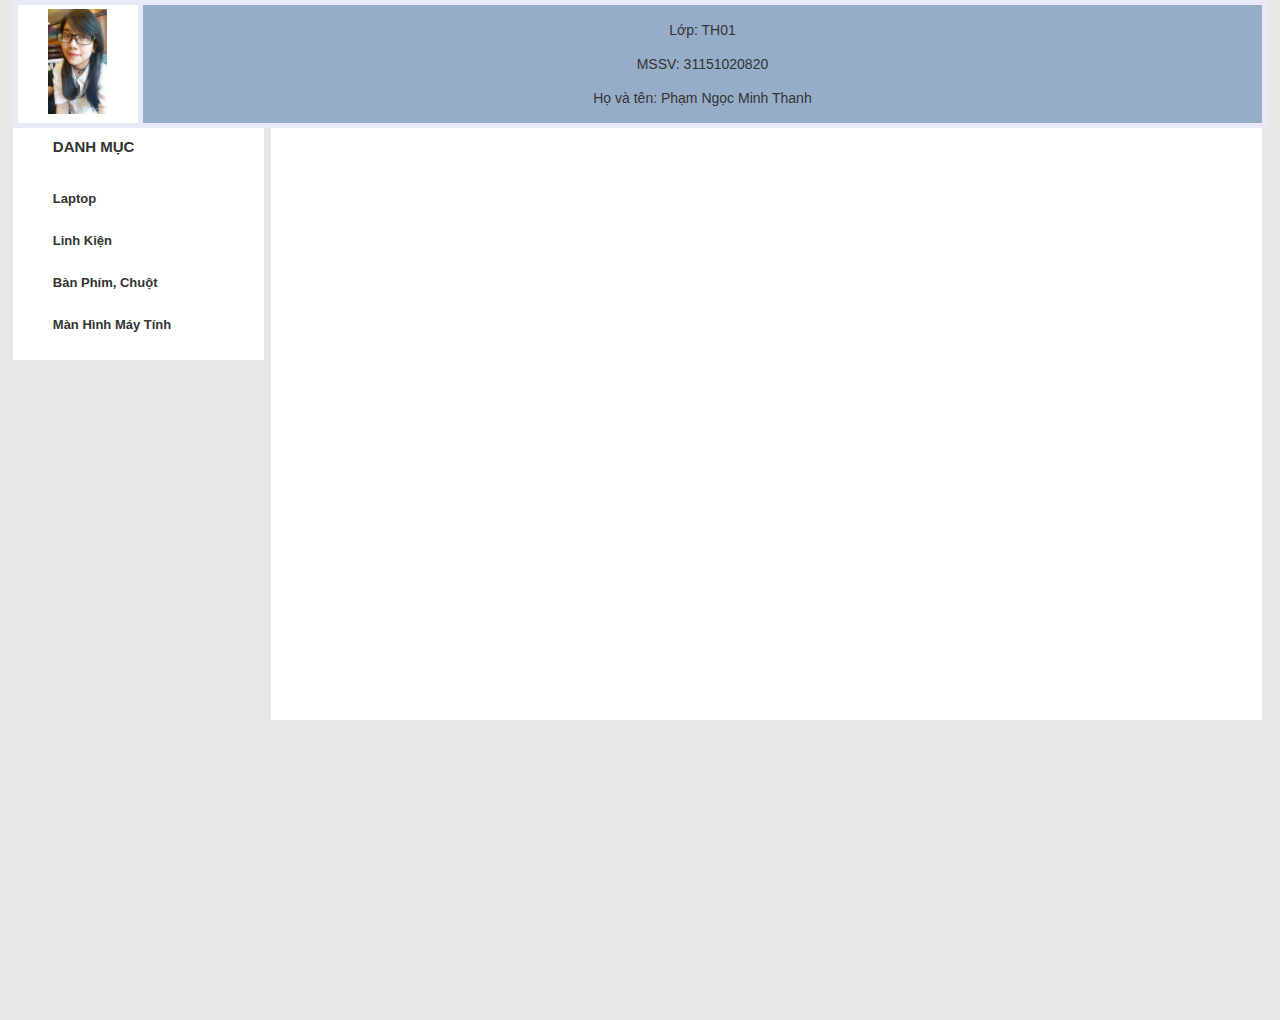
<file: TrangChu.html>
﻿<!DOCTYPE html>
<html>
<head>
	<meta charset="utf-8" />
	<link href="CSS/css_Bai2.css" rel="stylesheet" />
	<title></title>
</head>
<body>
	<div class="container">
		<div class="header">
			<table>
				<tr>
					<td class="logo">
						<img src="../Image/MinhThanh.jpg" />
					</td>
					<td class="info">
						<p>Lớp: TH01</p>
						<p>MSSV: 31151020820</p>
						<p>Họ và tên: Phạm Ngọc Minh Thanh</p>
					</td>
				</tr>
			</table>
		</div>
		<div class="content">
			<div class="left-cat-menu">
				<nav class="navi-menu">
					<span class="dropdown">DANH MỤC</span>
					<ul class="navi-menu-list">
						<li class="navi-menu-item">
							<a class="menu-item-link" href="Laptop.html" target="iframe-items">
								<i class="menu-item-icon">

								</i>
								<span class="menu-item-name">Laptop</span>
							</a>
						</li>
						<li class="navi-menu-item">
							<a class="menu-item-link" href="LinhKien.html" target="iframe-items">
								<i class="menu-item-icon">

								</i>
								<span class="menu-item-name">Linh Kiện</span>
							</a>
						</li>
						<li class="navi-menu-item">
							<a class="menu-item-link" href="BanPhim_Chuot.html" target="iframe-items">
								<i class="menu-item-icon">

								</i>
								<span class="menu-item-name">Bàn Phím, Chuột</span>
							</a>
						</li>
						<li class="navi-menu-item">
							<a class="menu-item-link" href="ManHinh.html" target="iframe-items">
								<i class="menu-item-icon">

								</i>
								<span class="menu-item-name">Màn Hình Máy Tính</span>
							</a>
						</li>
					</ul>
				</nav>
			</div>
			<div class="right-grid">
				<iframe class="if-load-item" name="iframe-items">

				</iframe>
			</div>
		</div>
	</div>
</body>
</html>
</file>
<file: CSS/Grid_View_css_Bai2.css>
﻿body {
    font-family: 'Roboto',sans-serif;
    font-size: 14px;
    line-height: 1.42857143;
    color: #333;
}
.grid-view{
    width: 100%;
    margin: auto
}
.grid-view-item {
    height: 430px;
    width: 22%;
    padding: 10px;
    margin: auto;
    border: 1px solid #ebebeb;
    border-left: 0;
    border-bottom: 0;
    float: left;
}
.product-gift {
    z-index: 10;
    cursor: pointer;
    position: absolute;
    display: inline-block
}
.icon-gift {
    background-position: -42px -176px;
    width: 35px;
    height: 35px;
}
.grid-view-item-img {
    width: 100%;
    margin: auto;
    display: block;
}

.discount-wrapper {
    width: 100%;
    overflow: auto;
    height: 33px;
}
.discount-percent {
    padding: 3px 0 1px 0;
    width: 100%;
    text-align: center;
    color: #fff;
    background: #bd1b1b;
    font-weight: 600;
}
.product-info {
    padding: 0 10px;
}

.product-name {
    font-size: 13px;
    margin-top: 10px;
    color: #333;
    height: 34px;
    overflow: hidden;
    text-overflow: ellipsis;
    display: -webkit-box;
    -webkit-line-clamp: 2;
    -webkit-box-orient: vertical;
}

.price-wrapper {
    width: 100%;
    overflow: auto;
}

.final-price {
    font-weight: bold;
    font-size: 18px;
    color: #d42333;
    margin-top: 5px;
}

.price-block {
    position: relative;
    text-decoration: line-through;
    font-size: 11px;
    font-weight: lighter;
    color: #b2b2b2;
    height: 14px;
}
</file>
<file: CSS/css_Bai3.css>
﻿body {
    margin: 0;
    padding: 0;
    height: 100%; /* needed for container min-height */
    background: #E6E8E6;
    font-family: 'Roboto',sans-serif;
    font-size: 14px;
    line-height: 1.42857143;
    color: #333;
}

.form {
    padding: 10px;
    width: 1000px;
    height: 100vh;
    margin-top: 50px;
    margin: auto;
    background: #ffffff;
    float: left;
}

.row {
    height: 50px;
}

label {
    float: left;
    margin: 10px;
    padding: 12px 0px 12px 10px;
    margin: 8px 0;
    font-weight: bold;
    width: 20%;
}
label span {
    font-size: 12px;
    color: #666;
    display: block;
    font-weight: normal;

}

.col-sm-9 {
    width: 75%;
    margin: 10px 100px;
}

.form .form-control {
    width: 80%;
    padding: 12px 20px;
    margin: 8px 0px 8px 20px;
    border: 1px solid #ccc;
    border-radius: 4px;
    box-sizing: border-box;
}
.order-form .order-btn {
    position: inherit;
    float: right;
    margin: 50px;
    height: 40px;
    width: 30%;
    border: none;
    color: white;
    background: brown;
    font-weight: bold;
    font-size: large;
}
.payment {
    width: 22%;
    margin-left: 10px;
    background: #ffffff;
    position: relative;
    display: inline-block;
    padding: 10px;
}
.payment .coupon{
    background: lightgrey;
    text-align: center;
    padding: 10px;
    font-size: 16px;
    font-weight: 600;
}

.form-control-coupon {
    width: 60%;
    padding: 12px 20px;
    margin: 8px 0px 8px 20px;
    border: 1px solid #ccc;
    border-radius: 4px;
    box-sizing: border-box;
}
.payment .sm-btn{
    height: 40px;
    width: 30%;
    border: none;
    color: white;
    background: blue;
    font-weight: bold;
}
.payment #result {
    font-size: medium;
    font-weight: bold;
    color: crimson;
    margin: auto;
    text-align: center;
}
</file>
<file: CSS/css_Bai1.css>
﻿table, tr, td {
    border: 2px solid black;
    border-collapse: collapse;
}
table{
    width: 100%;
    height: 600px;
}
.info{
    height: 20%;
    text-align: center;
}
.logo{
    width: 25%;
    text-align: center
}
img {
    width: 20%;
}
iframe {
    width: 100%;
    height: 99%;
    border: none;
}
input {
    height: 20px;
    width: 100px;
    color: red;
    font-weight: bold;
}
button {
    border: none;
    height: 30px;
    width: 80px;
    background-color: #1B998B;
    color: white;
}
</file>
<file: CSS/css_Bai2.css>
﻿html, body {
    margin: 0;
    padding: 0;
    height: 100%; /* needed for container min-height */
    background: #E6E8E6;
    font-family: 'Roboto',sans-serif;
    font-size: 14px;
    line-height: 1.42857143;
    color: #333;
}

.container {
    width: 98%;
    position: relative;
    height: auto;
    min-height: 100%;
    margin: auto;
}
.header {
    background: #96ADC8;
    width: 98%;
    position: fixed;
    top: 0px;
    z-index: 100;
    transition: 3s ease-in-out;
    overflow: hidden;
}

.header table, tr, td{
    border: 5px solid #E8EBF7;
    border-collapse: collapse;
}
.header table{
    width: 100%;
    height: 100%;
}

table .logo {
    width: 10%;
    background: #ffffff;
    text-align: center;
}
table .logo img{
    width: 50%;
}
table .info {
    text-align: center;
}
.content {
    margin-top: 120px;
}
.left-cat-menu {
    background: #ffffff;
    width: 20%;
    padding: 0px;
    position: relative;
    float: left;
}
.navi-menu{

}
.dropdown {
    color: #333;
    font-weight: 600;
    font-size: 15px;
    padding: 10px 0px 0px 40px;
    display: flex;
    align-items: center;
    cursor: pointer;
    height: 34px;
    margin: 0;
}
.navi-menu-list {
    list-style: none;
    padding: 0px;
}
.navi-menu-item{
    position: static;
}
.menu-item-link {
    color: #333;
    font-weight: 600;
    font-size: 13px;
    padding: 4px 0px 4px 40px;
    display: flex;
    align-items: center;
    cursor: pointer;
    height: 34px;
    margin: 0;
    text-decoration: none;
}
.menu-item-link:hover {
    background: #1A1B41;
    color: white;
}
.if-load-item {
    border: none;
    width: 79%;
    margin-left: 7px;
    background: white;
    height: 600px;
}
</file>
